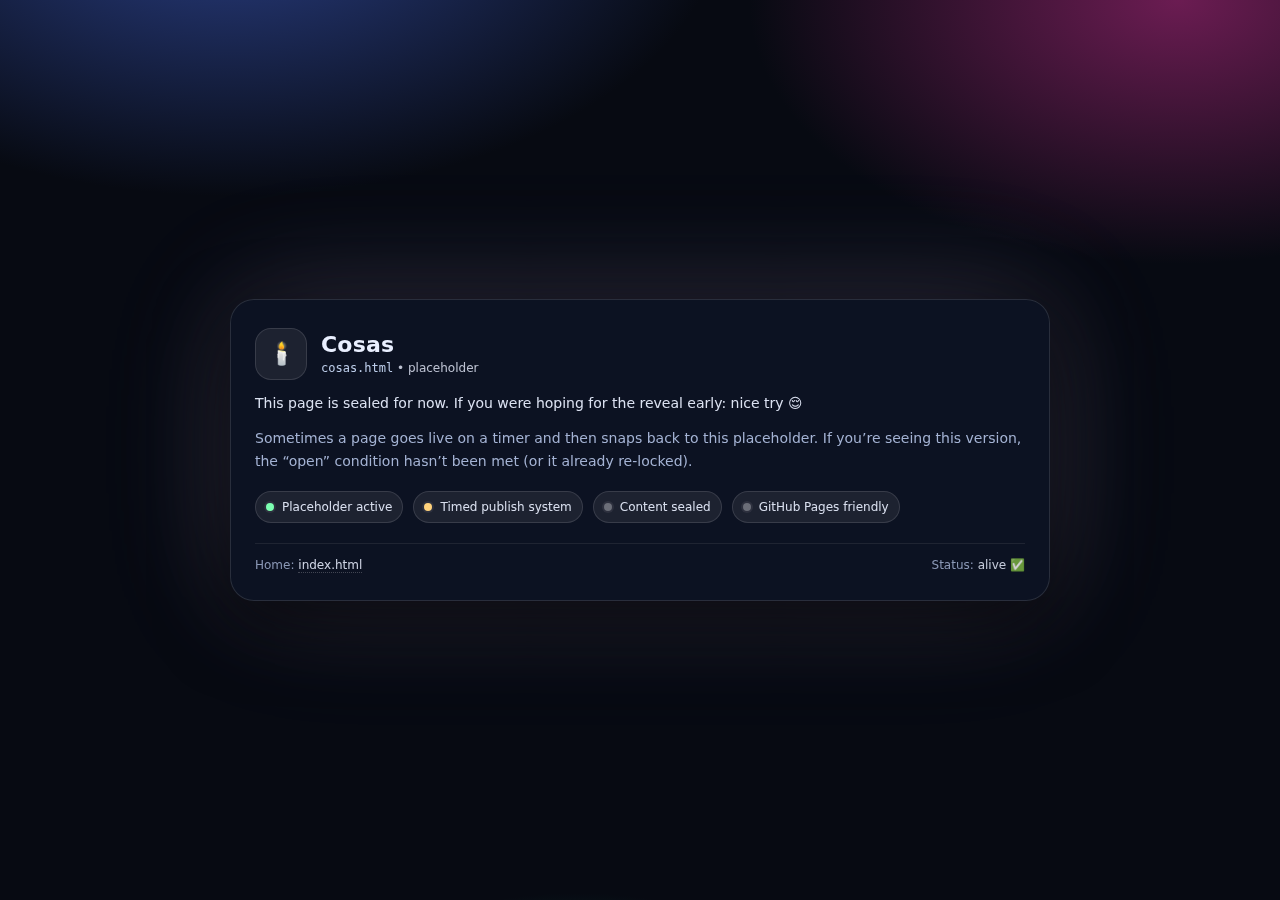
<file: cosas.html>
<!doctype html>
<html lang="en">
<head>
  <meta charset="utf-8" />
  <meta name="viewport" content="width=device-width, initial-scale=1" />
  <title>Cosas</title>
  <meta name="description" content="Cosas is sealed for now. Check back later." />
  <meta name="robots" content="noindex,nofollow" />

  <style>
    :root{
      --bg:#070a12;
      --text:#e9efff;
      --muted:#a4b3d4;
      --border:rgba(255,255,255,.12);
      --card:rgba(14,20,38,.78);
      --glow:rgba(255, 160, 200, .14);
      --glow2:rgba(120, 190, 255, .12);
      --ok:#7CFFB2;
      --warn:#FFD27C;
    }

    * { box-sizing: border-box; }
    html, body { height: 100%; }

    body{
      margin:0;
      min-height:100vh;
      display:grid;
      place-items:center;
      font-family:system-ui,-apple-system,Segoe UI,Roboto,Arial,sans-serif;
      color:var(--text);
      background:
        radial-gradient(900px 520px at 18% -10%, #2a3f86 0%, transparent 55%),
        radial-gradient(780px 480px at 92% 0%, #6b1c52 0%, transparent 55%),
        radial-gradient(540px 340px at 45% 120%, #0b6b58 0%, transparent 55%),
        var(--bg);
      padding: 28px 14px;
    }

    main{
      width:min(820px, 94vw);
      border:1px solid var(--border);
      background:var(--card);
      border-radius:24px;
      padding:28px 24px;
      box-shadow:
        0 22px 70px rgba(0,0,0,.62),
        0 0 120px var(--glow),
        0 0 140px var(--glow2);
      backdrop-filter: blur(9px);
    }

    .top{
      display:flex;
      align-items:center;
      gap:14px;
      margin-bottom:12px;
    }

    .badge{
      width:52px;
      height:52px;
      border-radius:16px;
      display:grid;
      place-items:center;
      border:1px solid var(--border);
      background:rgba(255,255,255,.07);
      font-size:22px;
      user-select:none;
    }

    h1{
      margin:0;
      font-size:22px;
      letter-spacing:.2px;
      line-height:1.1;
    }

    .sub{
      margin-top:4px;
      color:rgba(233,239,255,.88);
      font-size:12px;
      opacity:.9;
    }

    p{
      margin:12px 0 0;
      color:var(--muted);
      line-height:1.65;
      font-size:14px;
    }

    .lead{
      margin-top:10px;
      color:rgba(233,239,255,.94);
    }

    .pillrow{
      display:flex;
      gap:10px;
      flex-wrap:wrap;
      margin-top:18px;
    }

    .pill{
      font-size:12px;
      color:rgba(233,240,255,.92);
      border:1px solid var(--border);
      background:rgba(255,255,255,.07);
      padding:8px 10px;
      border-radius:999px;
      user-select:none;
      display:inline-flex;
      align-items:center;
      gap:8px;
    }

    .dot{
      width:8px;
      height:8px;
      border-radius:999px;
      background:rgba(255,255,255,.35);
      box-shadow: 0 0 0 2px rgba(255,255,255,.07);
    }
    .dot.ok{ background: var(--ok); }
    .dot.warn{ background: var(--warn); }

    .footer{
      margin-top:20px;
      padding-top:14px;
      border-top:1px solid rgba(255,255,255,.08);
      display:flex;
      flex-wrap:wrap;
      gap:10px;
      justify-content:space-between;
      align-items:center;
    }

    a{
      color:var(--text);
      text-decoration:none;
      border-bottom:1px dotted rgba(255,255,255,.25);
    }
    a:hover{ border-bottom-color: rgba(255,255,255,.6); }

    code{
      font-family:ui-monospace, SFMono-Regular, Menlo, Consolas, monospace;
      font-size:12px;
      color:#cfe1ff;
    }

    .tiny{
      font-size:12px;
      opacity:.88;
      color:rgba(164,179,212,.95);
    }

    /* Nice accessibility focus ring */
    a:focus-visible{
      outline: 2px solid rgba(233,239,255,.6);
      outline-offset: 4px;
      border-bottom-color: transparent;
      border-radius: 6px;
    }
  </style>
</head>

<body>
  <main>
    <div class="top">
      <div class="badge" aria-hidden="true">🕯️</div>
      <div>
        <h1>Cosas</h1>
        <div class="sub"><code>cosas.html</code> • placeholder</div>
      </div>
    </div>

    <p class="lead">
      This page is sealed for now.
      If you were hoping for the reveal early: nice try 😌
    </p>

    <p>
      Sometimes a page goes live on a timer and then snaps back to this placeholder.
      If you’re seeing this version, the “open” condition hasn’t been met (or it already re-locked).
    </p>

    <div class="pillrow" role="list" aria-label="Status badges">
      <span class="pill" role="listitem"><span class="dot ok" aria-hidden="true"></span> Placeholder active</span>
      <span class="pill" role="listitem"><span class="dot warn" aria-hidden="true"></span> Timed publish system</span>
      <span class="pill" role="listitem"><span class="dot" aria-hidden="true"></span> Content sealed</span>
      <span class="pill" role="listitem"><span class="dot" aria-hidden="true"></span> GitHub Pages friendly</span>
    </div>

    <p class="tiny" style="margin-top:14px;">
   
    </p>

    <div class="footer">
      <div class="tiny">Home: <a href="./index.html">index.html</a></div>
      <div class="tiny">Status: <span style="color:rgba(233,239,255,.95)">alive</span> ✅</div>
    </div>
  </main>
</body>
</html>
</file>
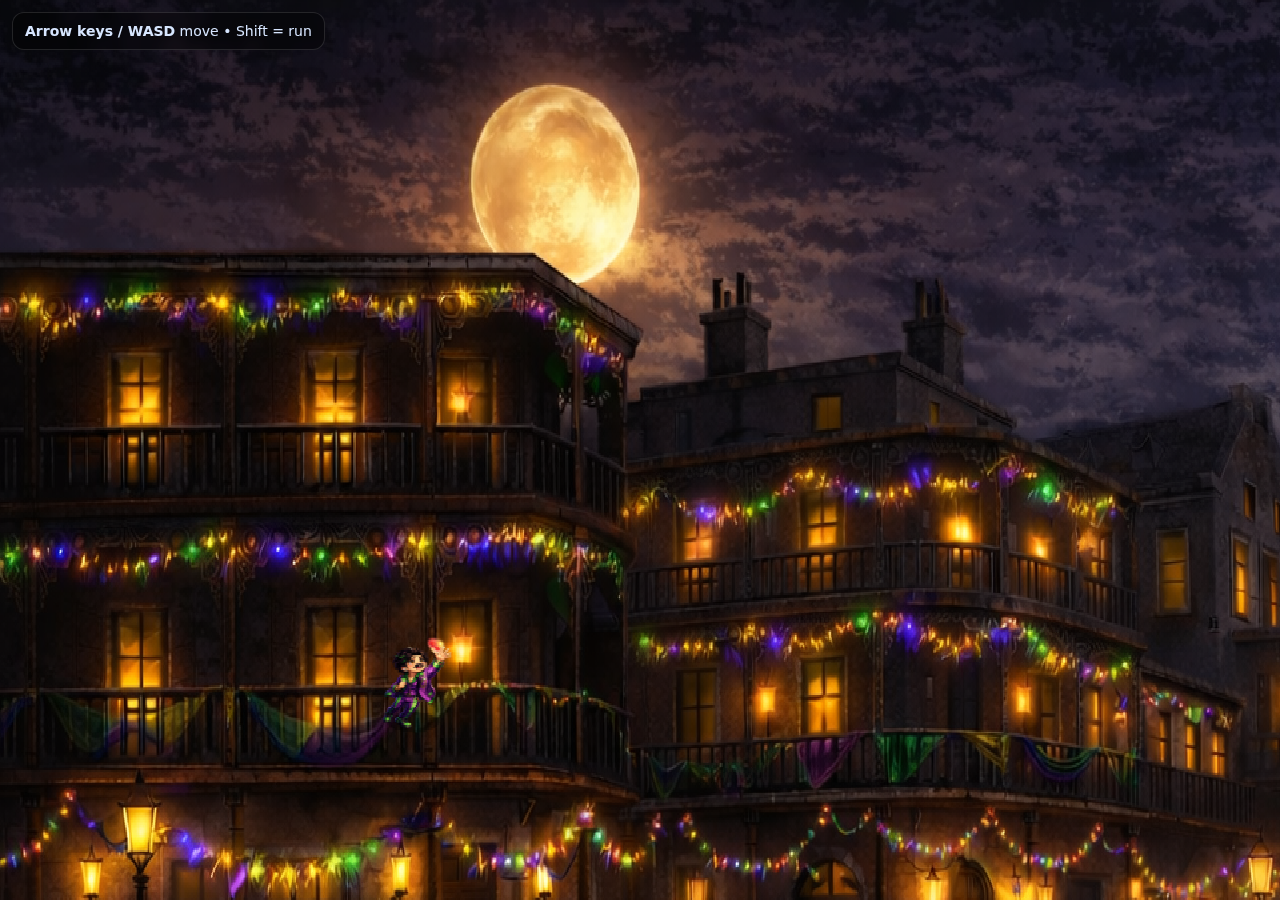
<file: our-game.html>
<!doctype html>
<html>
<head>
  <meta charset="utf-8" />
  <meta name="viewport" content="width=device-width,initial-scale=1" />
  <title>Beat-em-up Street Walk</title>
  <style>
    html, body { margin:0; height:100%; background:#05070d; overflow:hidden; }
    canvas { width:100vw; height:100vh; display:block; image-rendering: pixelated; }
    .hud{
      position:fixed; left:12px; top:12px;
      color:#d7e6ff; font:14px system-ui,Segoe UI,Arial;
      background:rgba(0,0,0,.35);
      padding:10px 12px; border-radius:12px;
      border:1px solid rgba(255,255,255,.12);
      backdrop-filter: blur(6px);
      user-select:none;
    }
  </style>
</head>
<body>
  <div class="hud"><b>Arrow keys / WASD</b> move • Shift = run</div>
  <canvas id="c" width="960" height="540"></canvas>

<script>
(() => {
  const canvas = document.getElementById("c");
  const ctx = canvas.getContext("2d");

  const bg = new Image(); bg.src = "background.png";
  const ch = new Image(); ch.src = "character.png";

  const keys = new Set();
  addEventListener("keydown", (e) => { keys.add(e.key.toLowerCase()); });
  addEventListener("keyup", (e) => { keys.delete(e.key.toLowerCase()); });

  // "Street lane" (walkable vertical strip) in screen coords
  // TWEAK THESE TWO NUMBERS to match your background street area.
  const streetTop = 300;     // y where the far edge of street starts
  const streetBottom = 505;  // y where the near edge of street ends

  // Optional: allow horizontal scrolling if map wider than screen
  // Set to 0 to disable camera scrolling.
  const mapScrollMax = 0; // you can increase if your background is wider than canvas

  const player = {
    x: 280,
    y: 440,
    baseW: 56,   // logical size; we scale from this
    baseH: 56,
    speed: 240
  };

  let camX = 0;
  const clamp = (v, a, b) => Math.max(a, Math.min(b, v));

  function depthScale(y){
    // y closer to bottom -> bigger; y toward top -> smaller
    const t = (y - streetTop) / (streetBottom - streetTop);
    return 0.70 + t * 0.55; // 0.70 far away -> 1.25 near
  }

  let last = performance.now();
  function loop(now){
    const dt = (now - last) / 1000;
    last = now;

    const run = keys.has("shift") ? 1.55 : 1.0;
    const sp = player.speed * run;

    let vx = 0, vy = 0;
    const left  = keys.has("arrowleft")  || keys.has("a");
    const right = keys.has("arrowright") || keys.has("d");
    const up    = keys.has("arrowup")    || keys.has("w");
    const down  = keys.has("arrowdown")  || keys.has("s");

    if (left) vx -= 1;
    if (right) vx += 1;
    if (up) vy -= 1;
    if (down) vy += 1;

    // normalize diagonal
    if (vx && vy) { vx *= 0.7071; vy *= 0.7071; }

    player.x += vx * sp * dt;
    player.y += vy * sp * dt;

    // lock player to street bounds (Batman style)
    player.y = clamp(player.y, streetTop, streetBottom);

    // Depth affects "effective speed" a bit (farther away feels slower)
    // (subtle, but helps the vibe)
    player.x += vx * (sp * 0.15) * (1 - (player.y - streetTop) / (streetBottom - streetTop)) * dt;

    // Horizontal bounds (world coords)
    player.x = clamp(player.x, 0, 9999);

    // Camera follow (optional)
    if (mapScrollMax > 0) {
      const targetCam = player.x - canvas.width * 0.45;
      camX = clamp(targetCam, 0, mapScrollMax);
    } else {
      camX = 0;
    }

    // Draw background
    ctx.clearRect(0,0,canvas.width,canvas.height);
    if (bg.complete && bg.naturalWidth) {
      ctx.drawImage(bg, -camX, 0);
    } else {
      ctx.fillStyle = "#0b1020";
      ctx.fillRect(0,0,canvas.width,canvas.height);
      ctx.fillStyle = "rgba(255,255,255,0.2)";
      ctx.fillText("Loading background.png...", 24, 36);
    }

    // Draw player with depth scale + shadow
    const s = depthScale(player.y);
    const w = player.baseW * s;
    const h = player.baseH * s;

    const px = Math.floor(player.x - camX);
    const py = Math.floor(player.y - h);

    // shadow
    ctx.fillStyle = "rgba(0,0,0,0.35)";
    ctx.beginPath();
    ctx.ellipse(px + w/2, py + h - 6, w*0.32, h*0.10, 0, 0, Math.PI*2);
    ctx.fill();

    if (ch.complete && ch.naturalWidth) {
      ctx.drawImage(ch, px, py, w, h);
    } else {
      ctx.fillStyle = "#8fe3ff";
      ctx.fillRect(px, py, w, h);
    }

    requestAnimationFrame(loop);
  }

  requestAnimationFrame(loop);
})();
</script>
</body>
</html>
</file>
